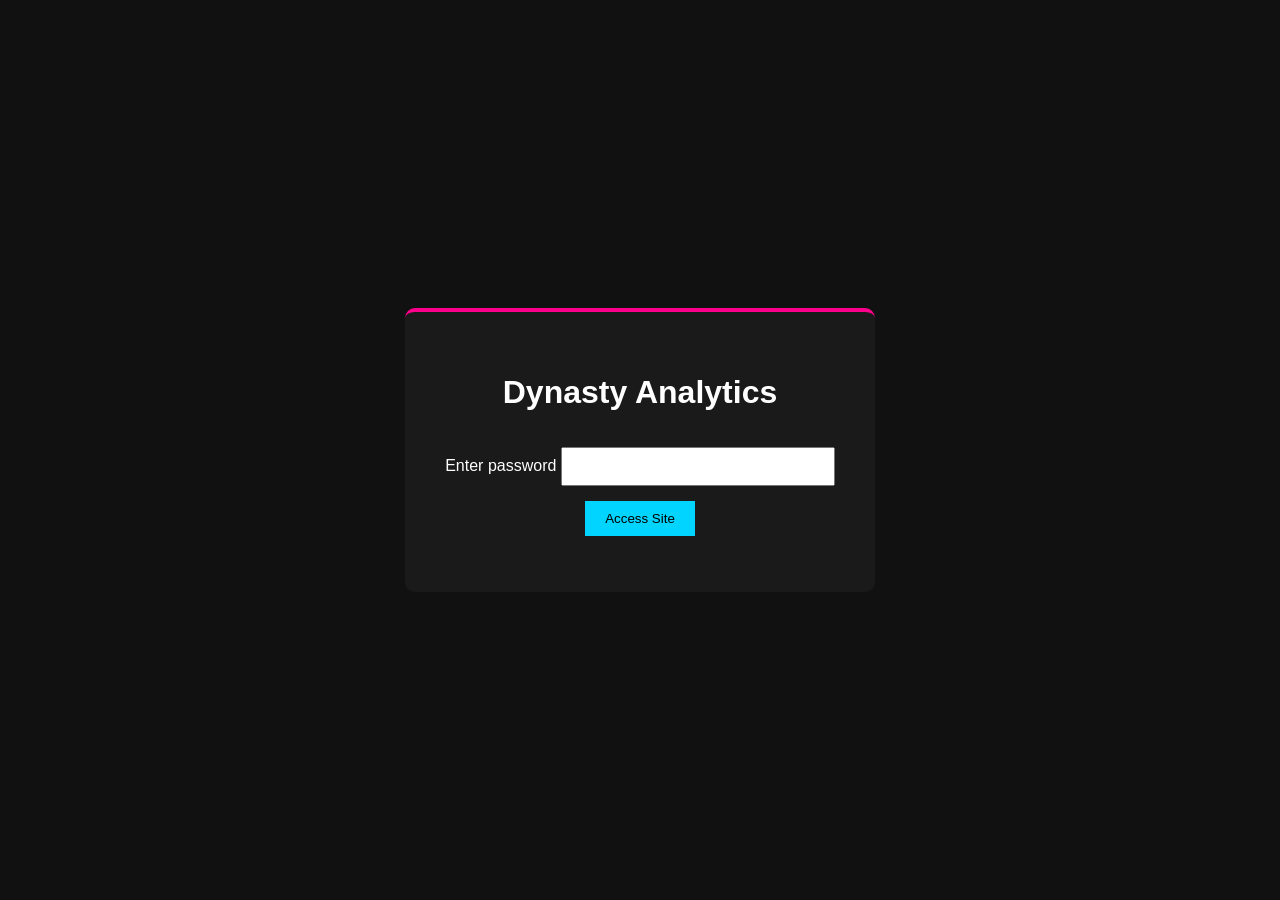
<file: index.html>
<!DOCTYPE html>
<html lang="en">

<head>
    <title>Dynasty Analytics</title>

    <style>

        body {
            background: #111;
            color: white;
            font-family: Arial, sans-serif;

            display: flex;
            justify-content: center;
            align-items: center;

            height: 100vh;
            margin: 0;
        }

        .login-box {
            text-align: center;
            background: #1a1a1a;
            padding: 40px;
            border-radius: 10px;
            border-top: 4px solid #ff008c;
        }

        input {
            padding: 10px;
            margin-top: 15px;
            width: 250px;
        }

        button {
            margin-top: 15px;
            padding: 10px 20px;
            background: #00d4ff;
            border: none;
            cursor: pointer;
        }

    </style>

</head>

<body>

    <div class="login-box">

        <h1>Dynasty Analytics</h1>

        <label for=""password">
            Enter password
        </label>

        <input
            type="password"
            id="password">

        <br>

        <button onclick="checkPassword()">
            Access Site
        </button>

        <p id="error"></p>

    </div>

<script>

function checkPassword() {

    const password =
        document.getElementById(
            "password"
        ).value;

    if (password === "Dynasty2026") {

        window.location.href =
            "portal.html";

    } else {

        document.getElementById(
            "error"
        ).textContent =
            "Incorrect password";

    }

}

</script>

</body>
</html>
</file>
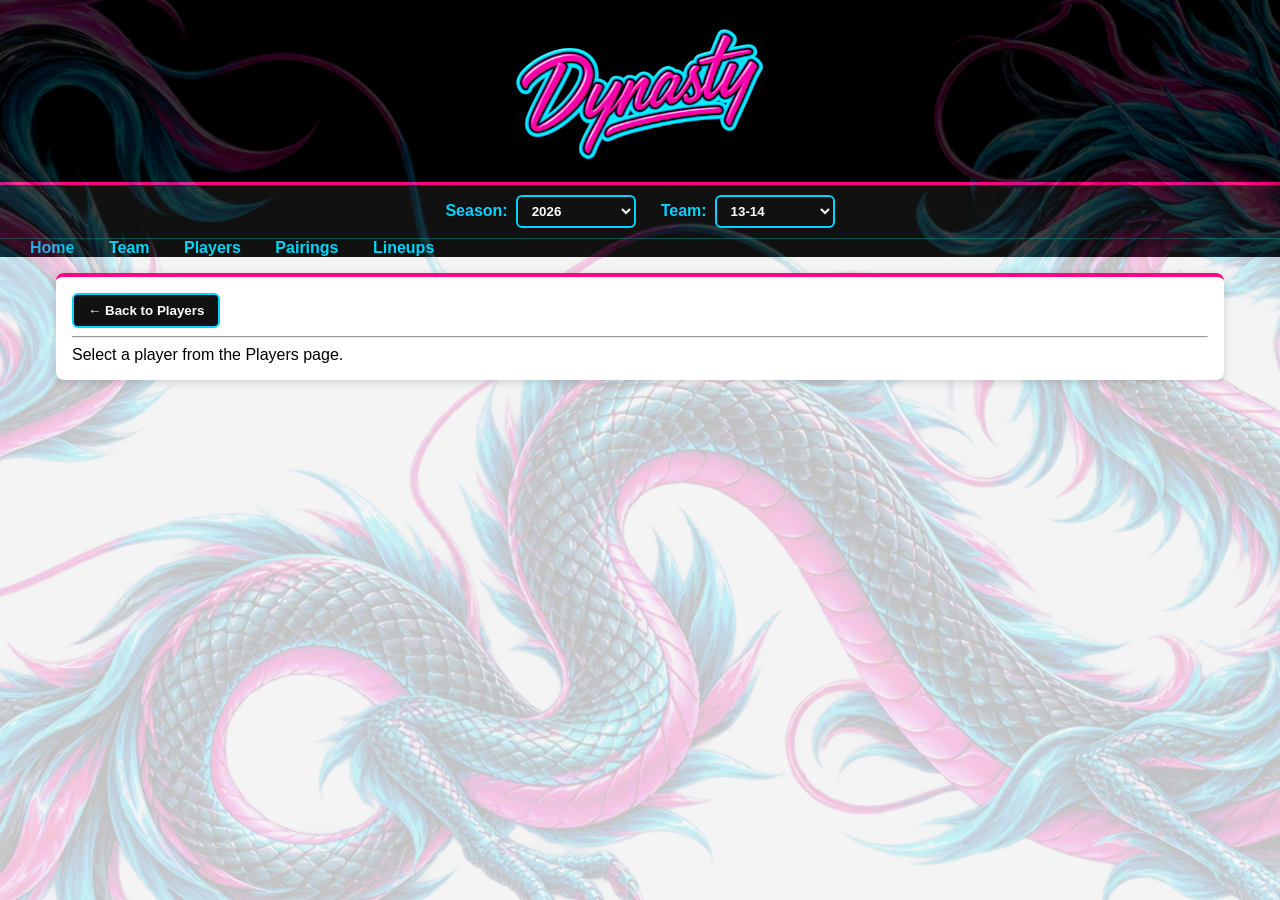
<file: player.html>
<!DOCTYPE html>
<html lang="en">

<head>

    <meta charset="UTF-8">

    <meta
        name="viewport"
        content="width=device-width, initial-scale=1.0">

    <title>Player Details</title>

    <link
        rel="stylesheet"
        href="css/styles.css">
    
</head>

<body>
    <header>
        <img
            class="site-logo"
            src="images/logo.png"
            alt="Dynasty Logo">
    </header>
    <div id="navigation"></div>
    <main>

        <div class="card">
            <button
                onclick="window.location.href='players.html'">
                ← Back to Players
            </button>
        <hr>
        <div id="player-details">
            Select a player from the Players page.
        </div>
    </div>

    </main>

    <script src="js/navigation.js"></script>
    <script src="js/config.js"></script>
    <script src="js/heatmap.js"></script>
    <script src="js/player.js"></script>
</body>

</html>
</file>
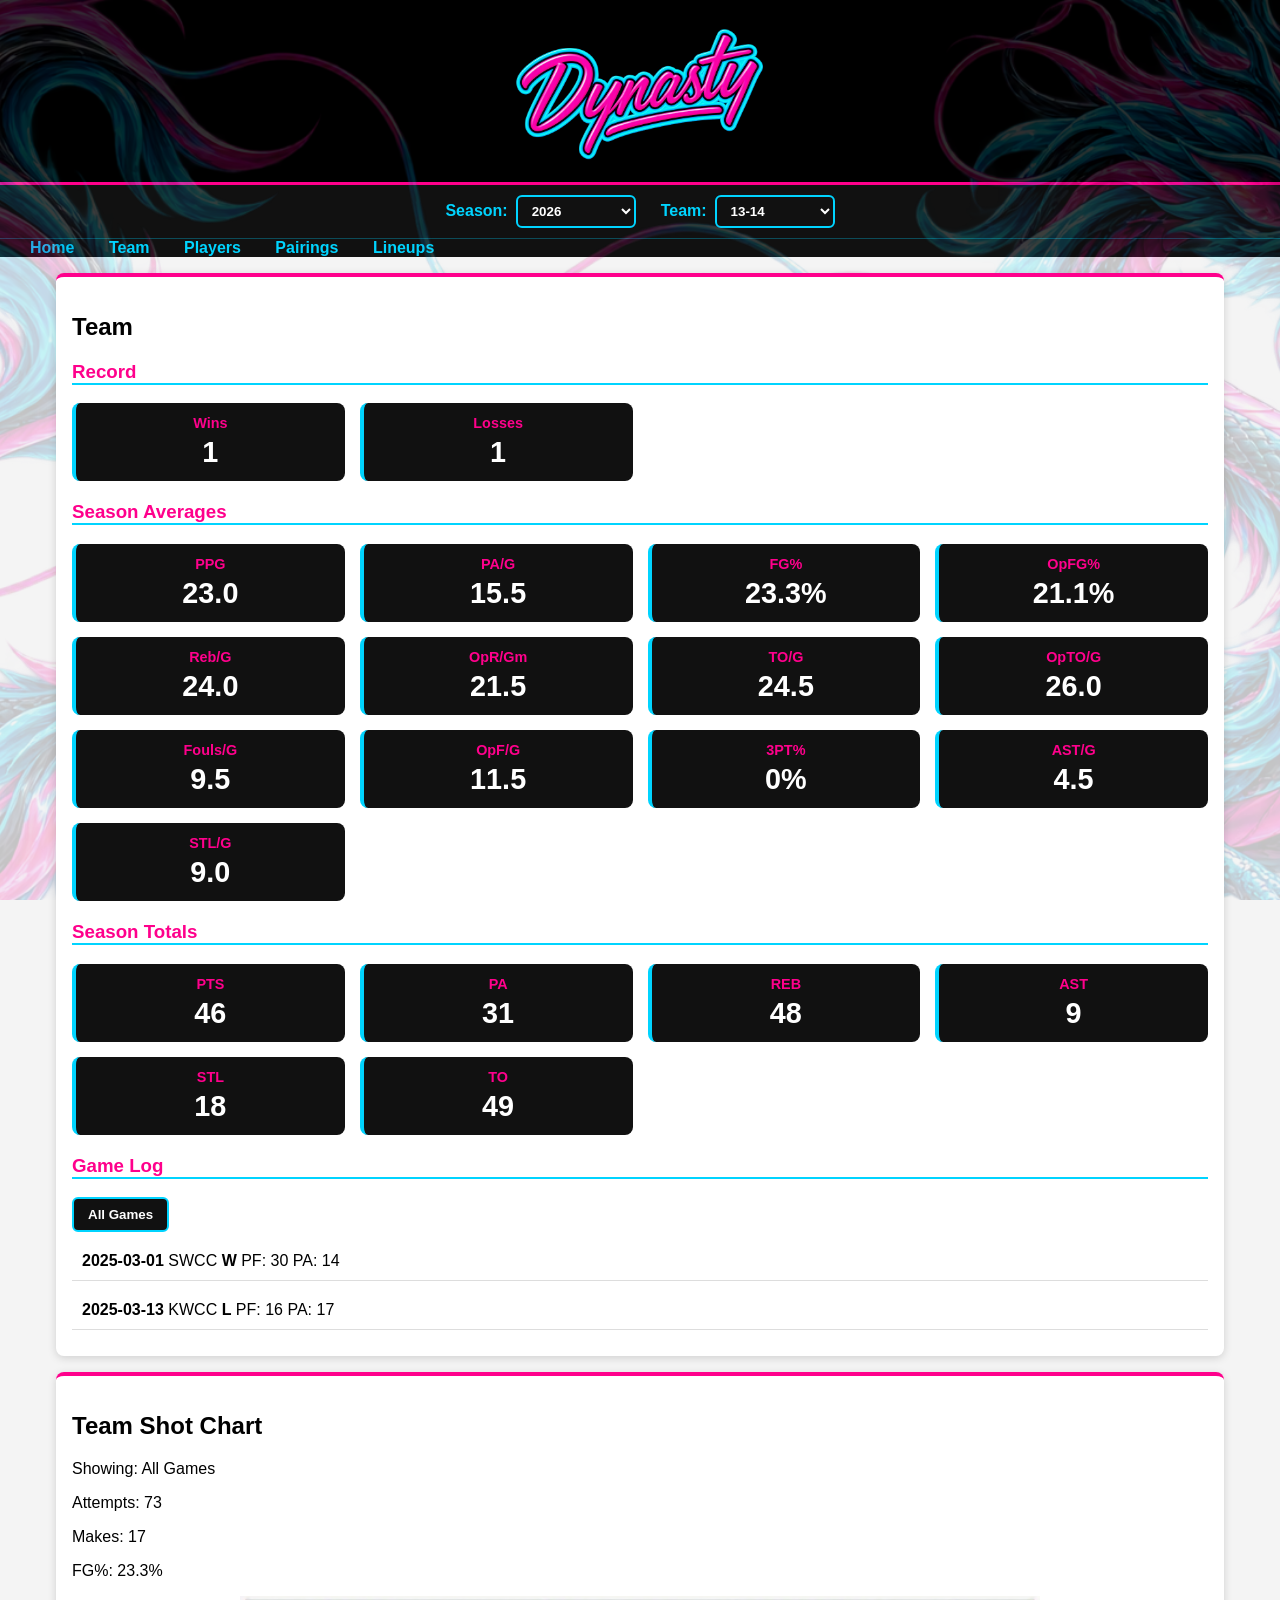
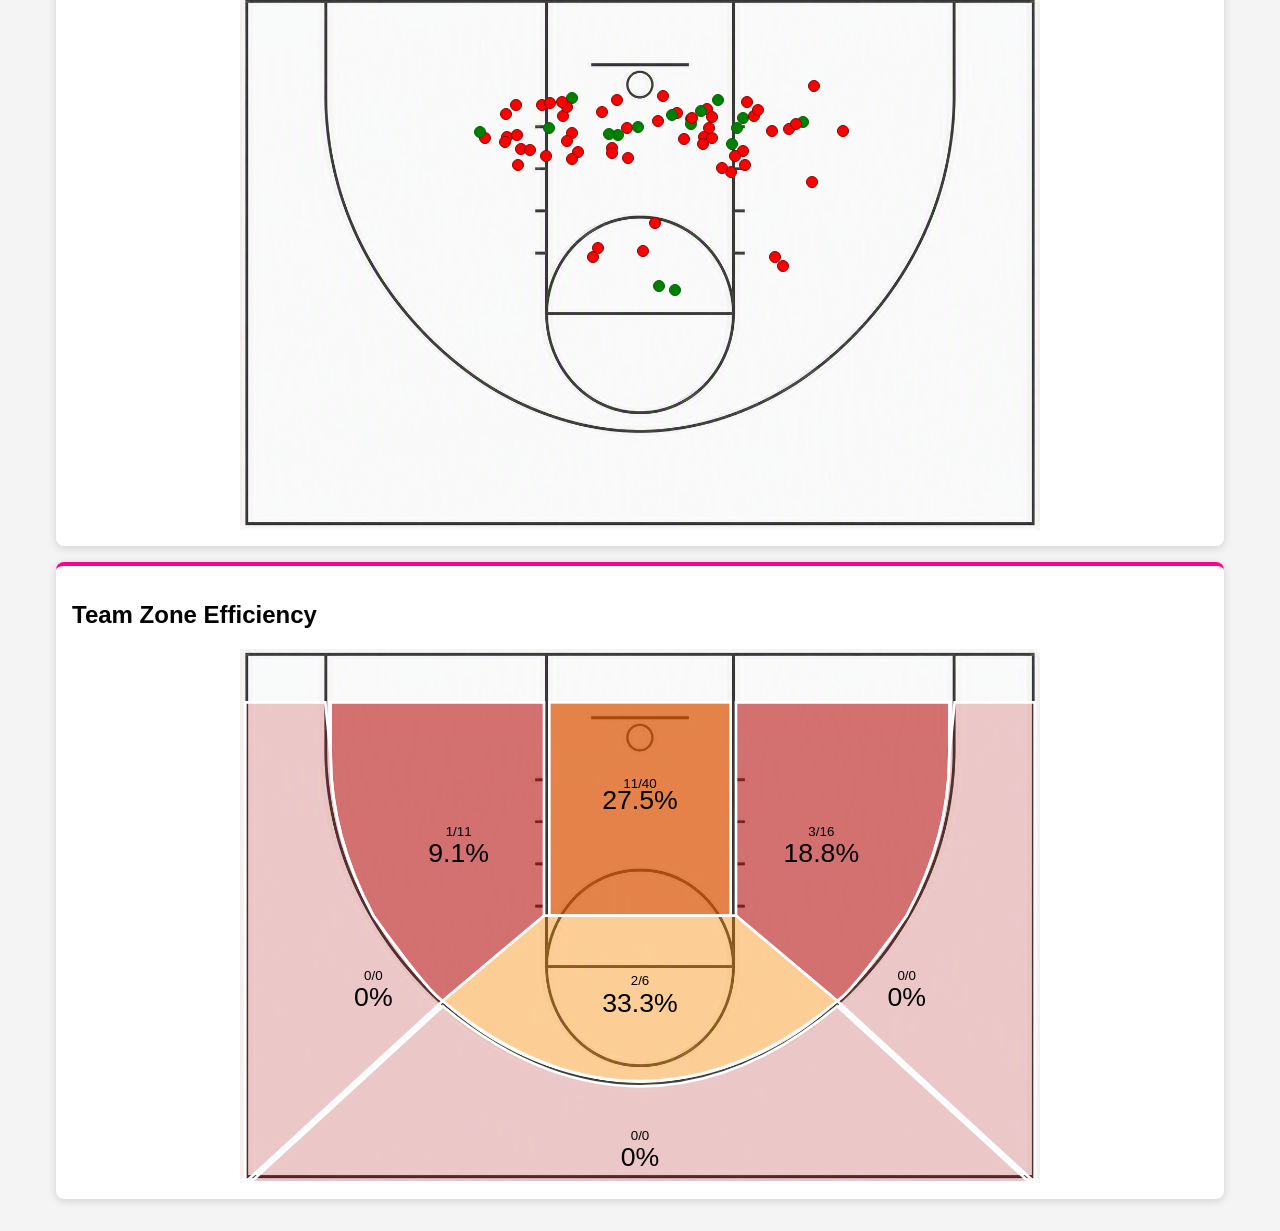
<file: team.html>
<!DOCTYPE html>
<html lang="en">

<head>

    <meta charset="UTF-8">

    <meta
        name="viewport"
        content="width=device-width, initial-scale=1.0">

    <title>Team Statistics</title>

    <link
        rel="stylesheet"
        href="css/styles.css">
    
</head>

<body>
    <header>
        <img
            class="site-logo"
            src="images/logo.png"
            alt="Dynasty Logo">
    </header>
    <div id="navigation"></div>
    <main>

        <div class="card">
            <h2>Team</h2>
            <div id="team-dashboard">
                Loading team statistics...
            </div>
        </div>
        <div class="card">
            <h2>Team Shot Chart</h2>
            <p id="team-shot-filter">
                 Showing: All Games
            </p>

            <div id="team-shot-summary">
                Loading shot summary...
            </div>
            <div
                id="team-shot-chart"
                class="shot-chart-container">
                <img src="images/court.png" alt="Basketball Court">
            </div>
        </div>
        
        <div class="card">
            <h2>Team Zone Efficiency</h2>
            <div
                id="team-zone-heatmap"
                class="shot-chart-container">
                <img
                    src="images/zone_court.png"
                    alt="Team Zone Heat Map Court">
                <div id="team-zone-overlay">
                </div>
            </div>
        </div>
    </main>

    <script src="js/navigation.js"></script>
    <script src="js/config.js"></script>
    <script src="js/heatmap.js"></script>
    <script src="js/team.js"></script>
    

</body>

</html>
</file>
<file: css/styles.css>
:root {
    --dynasty-cyan: #00d4ff;
    --dynasty-pink: #ff008c;
    --dynasty-black: #111;
    --card-radius: 8px;
    --card-shadow:
        0 2px 8px rgba(0,0,0,0.15);
}

* {
    box-sizing: border-box;
}


@media (max-width: 768px) {
    .site-logo {
        max-width: 350px;
    }
    .season-subtitle {
        font-size: 1rem;
    }
    #data-selectors {
        flex-direction: column;
        align-items: center;
        gap: 10px;
    }
    main::before {
        display: none;
    }
    body::before {
        display: none;
    }
    .team-stat-grid {
        grid-template-columns: repeat(2, minmax(0, 1fr));
        gap: 10px;
        width: 100%;
    }
    .team-stat-card {
        min-width: 0;
        overflow: hidden;
    }
    .team-statlabel {
        font-size: 0.75rem;
    }
    .team-stat-value {
        font-size: 1.2rem;
    }
    .profile-grid {
        flex-direction: column;
        gap: 20px;
    }
}


body {
    font-family:"Inter", sans-serif;
    margin: 0;
    background-color: #f4f4f4;
}

header {
    background-color: #000;
    border-bottom: 3px solid #ff008c;
    text-align: center;
    padding: 10px 0 5px 0;
}

.site-logo {
    max-width: 250px;
    width: 90%;
    height: auto;
    display: block;
    margin: 0 auto;
}

.season-subtitle {
    color: var(--dynasty-cyan);
    font-size: 1.3rem;
    font-weight: 700;
    letter-spacing: 3px;
    margin-top: 5px;
    text-transform: uppercase;
}

#data-selectors {
    background-color: #111;
    padding: 10px 20px;
    display: flex;
    justify-content: center;
    gap: 25px;
    border-bottom: 1px solid rgba(0,212,255,0.3);
}

#data-selectors label {
    color: var(--dynasty-cyan);
    font-weight: 700;
    display: flex;
    align-items: center;
    gap: 8px;
}

#data-selectors select {
    background-color: #111;
    color: white;
    border: 2px solid var(--dynasty-cyan);
    border-radius: 6px;
    padding: 6px 10px;
    font-weight: 700;
    cursor: pointer;
    min-width: 120px;
    transition: 0.2s ease;
}

#data-selectors select:hover {
    border-color: var(--dynasty-pink);
    box-shadow:
        0 0 8px rgba(255,0,140,0.3);
}

#data-selectors select:focus {
    outline: none;
    border-color: var(--dynasty-pink);
    box-shadow:
        0 0 12px rgba(255,0,140,0.5);
}


nav {
    background-color: #111;
    padding-left: 30px;
}

nav a {
    color: var(--dynasty-cyan);
    text-decoration: none;
    margin-right: 30px;
    font-weight: bold;
}

nav a:hover {
    text-decoration: underline;
}

main {
    max-width: 1200px;
    margin: auto;
    padding: 1rem;
    position: relative;
}

main > * {
    position: relative;
    z-index: 1;
}

body::before {
    content: "";
    position: fixed;
    inset: 0;
    background-image:
        url("../images/dragonbg.png");
    background-repeat: no-repeat;
    background-position: center center;
    background-size: 1800px auto;
    opacity: 0.2;
    pointer-events: none;
    z-index: 0;
}

.card-title {
    color: var(--dynasty-cyan);
    font-weight: 700;
}

.card {
    background-color: white;
    padding: 1rem;
    border-top: 4px solid #ff008c;
    margin-bottom: 1rem;
    border-radius: 8px;
    box-shadow: 0 2px 8px rgba(0,0,0,0.15);
}

#season-stats {
    padding-left: 20px;
}

.stat-section {
    margin-top: 20px;
}

.stat-section h3 {
    color: var(--dynasty-pink);
    border-bottom:
        2px solid #00d4ff;
}

.record-banner {
    background: #111;
    color: var(--dynasty-cyan);
    border-left: 4px solid var(--dynasty-pink);
    border-radius: 8px;
    padding: 15px 20px;
    margin-bottom: 20px;
    font-size: 1.8rem;
    font-weight: 700;
    text-align: center;
    box-shadow: 0 2px 8px rgba(0,0,0,.15);
}

.dashboard-grid {
    display: flex;
    flex-wrap: wrap;
    gap: 20px;
    justify-content: center;
}

.dashboard-card {
    background-color: #fff;
    transition: 0.25s ease;
    border-radius: 8px;
    padding: 15px;
    min-width: 250px;
    box-shadow: 0 2px 4px rgba(0,0,0,0.1);
}

.dashboard-card h3 {
    margin-top: 0;
    font-size: 1.4rem;
    font-weight: 700;
    margin-bottom: 15px;
    color: var(--dynasty-cyan);
}

.dashboard-card:hover {
    transform: translateY(-4px);
    box-shadow:
        0 8px 20px rgba(0,212,255,0.15);
}

.dashboard-card p {
    font-size: 0.9rem;
    font-weight: 600;
    margin: 10px 0 0 0;
    color: #111;
}


.dashboard-player-photo {
    width: 120px;
    height: 160px;
    object-fit: cover;
    border-radius: 8px;
    border: 2px solid #00d4ff;
    display: block;
    margin: 10px auto;
    box-shadow:
        0 0 10px rgba(0,212,255,0.25);
}

.top-player-card,
.pairing-card,
.lineup-card {
    display: flex;
    flex-direction: column;
    text-align: center;
}

.lineup-card {
    flex-basis: 100%;
    text-align: center;
}

.top-player-content {
    display: flex;
    flex-direction: column;
    align-items: center;
    min-height: 220px;
}

.pairing-players {
    display: flex;
    justify-content: center;
    gap: 20px;
    margin: 10px 0;
    min-height: 220px;
}

.lineup-players {
    display: flex;
    flex-wrap: wrap;
    justify-content: center;
    gap: 12px;
    margin: 10px 0;
    width: 100%
}

.lineup-player {
    text-align: center;
    width: 120px;
}

.pairing-score,
.plus-minus {
    font-weight: 800;
    color: var(--dynasty-pink);
    font-size: 2rem;
    margin-top: auto;
}

.pairing-name {
    font-size: 1rem;
    font-weight: 600;
    min-height: 28px;
    display: flex;
    justify-content: center;
    align-items: center;
    margin-top: 8px;
}

.top-player-card h3,
.pairing-card h3 {
        min-height: 50px;
        display: flex;
        align-items: center;
        justify-content: center;
}



.team-stat-grid {
    display: grid;
    grid-template-columns: repeat(4, 1fr);
    gap: 15px;
    margin-top: 15px;
}

.team-stat-card {
    background-color: #111;
    color: white;
    border-left: 4px solid var(--dynasty-cyan);
    border-radius: 8px;
    padding: 12px;
    text-align: center;
}

.team-stat-label {
    color: var(--dynasty-pink);
    font-size: 0.9rem;
    font-weight: 700;
}

.team-stat-value {
    font-size: 1.8rem;
    font-weight: 800;
    margin-top: 5px;
}


.game-log-container {
    max-height: 400px;
    overflow-y: auto;
    margin-top: 10px;
}

.game-log-entry{
    cursor:pointer;
    padding: 10px;
    margin-bottom: 10px;
    border-bottom: 1px solid #dddddd;
}
.shot-chart-container {
    position: relative;
    width: 100%;
    max-width: 800px;
    margin: 0 auto;
}

.shot-chart-container img {
    position: relative;
    width: 100%;
    display: block;
}

.shot-marker {
    position: absolute;
    width: 12px;
    height: 12px;
    border-radius: 50%;
    transform: translate(-50%, -50%);
}

.shot-made {
    background-color: green;
    border: 1px solid darkgreen;
}

.shot-missed {
    background-color: red;
    border: 1px solid darkred;
}

.game-log-entry:hover {
    background-color: rgba(0,212,255,0.1);
}

#team-zone-overlay,
#zone-overlay {
    position: absolute;
    inset: 0;
    pointer-events: none;
}

.zone-area {
    position: absolute;
    border: 2px solid red;
    background-color: rgba(255, 0, 0, 0.08);
    display: flex;
    flex-direction: column;
    justify-content: center;
    align-items: center;
    font-size: 11px;
    text-align: center;
    box-sizing: border-box;
}




.player-card {
    width: 250px;
    text-align: center;
    cursor: pointer;
    transition: 0.25s ease;
}

#players-container {
    display: flex;
    flex-wrap: wrap;
    gap: 20px;
    justify-content: center;
}

.player-card:hover {
    transform: translateY(-4px);
    box-shadow:
        0 8px 20px rgba(0,212,255,0.15);
}

.player-list-photo {
    width: 160px;
    height: 220px;
    object-fit: cover;
    border-radius: 10px;
    border: 2px solid var(--dynasty-cyan);
    margin: 0 auto 15px;
    display: block;
    box-shadow:
        0 0 10px rgba(0,212,255,0.25);
}




.player-header {
    background:linear-gradient(
        to right,
        rgba(0,212,255,0.03),
        rgba(255,0,140,0.03)
    );
    display: flex;
    border-radius: 10px;
    padding: 15px 15px 20px 15px;
    gap: 25px;
    border-bottom:3px solid #ff008c;
    margin-bottom: 20px;
    align-items: center;
    flex-wrap: wrap;
}

.player-photo {
    flex-shrink: 0;
}

.player-photo img {
    width: 200px;
    height: 300px;
    object-fit: cover;
    border-radius: 10px;
    border: 3px solid #00d4ff;
    box-shadow: 0 2px 8px rgba(0,0,0,0.2);
}

.player-profile {
    flex: 1;
}

.player-profile h2 {
    margin-top: 0;
    margin-bottom: 10px;
    font-size: 3rem;
    color: var(--dynasty-cyan);
    text-shadow:0 0 8px rgba(0,212,255,.4);
}

.profile-grid p {
    display: flex;
    justify-content: space-between;
    margin: 6px 0;
}

.header-stats {
    display: flex;
    flex-wrap: wrap;
    gap: 15px;
    margin-top: 15px;
}

.header-stats div {
    background: white;
    padding: 12px 18px;
    border-radius: 8px;
    text-align: center;
    min-width: 80px;
    box-shadow: 0 1px 4px rgba(0,0,0,0.1);
}

.profile-grid {
    display: flex;
    gap: 100px;
    margin: 6px 0;
}

.profile-grid h4 {
    margin-bottom: 8px;
    color: var(--dynasty-pink);
}


button {
    background-color: #111;
    color: white;
    border: 2px solid #00d4ff;
    border-radius: 6px;
    padding: 8px 14px;
    cursor: pointer;
    font-weight: bold;
    transition: 0.2s;
}

button:hover {
    background-color: var(--dynasty-pink);
    border-color: var(--dynasty-pink);
    color: white;
}






.pairing-stat-grid {
    display: grid;
    grid-template-columns:
        repeat(4, 1fr);
    gap: 10px;
    margin-top: 15px;
}

.pairing-stat {
    background: #111;
    color: white;
    border-radius: 6px;
    padding: 8px;
}

.pairing-stat-label {
    color: var(--dynasty-pink);
    font-size: 0.8rem;
    font-weight: 700;
}

#pairings-container {
    display: flex;
    flex-wrap: wrap;
    gap: 20px;
    justify-content: center;
}

.pairing-card {
    width: 340px;
    text-align: center;
}

#pairings-container {
    display: flex;
    flex-wrap: wrap;
    gap: 20px;
    justify-content: center;
}
</file>
